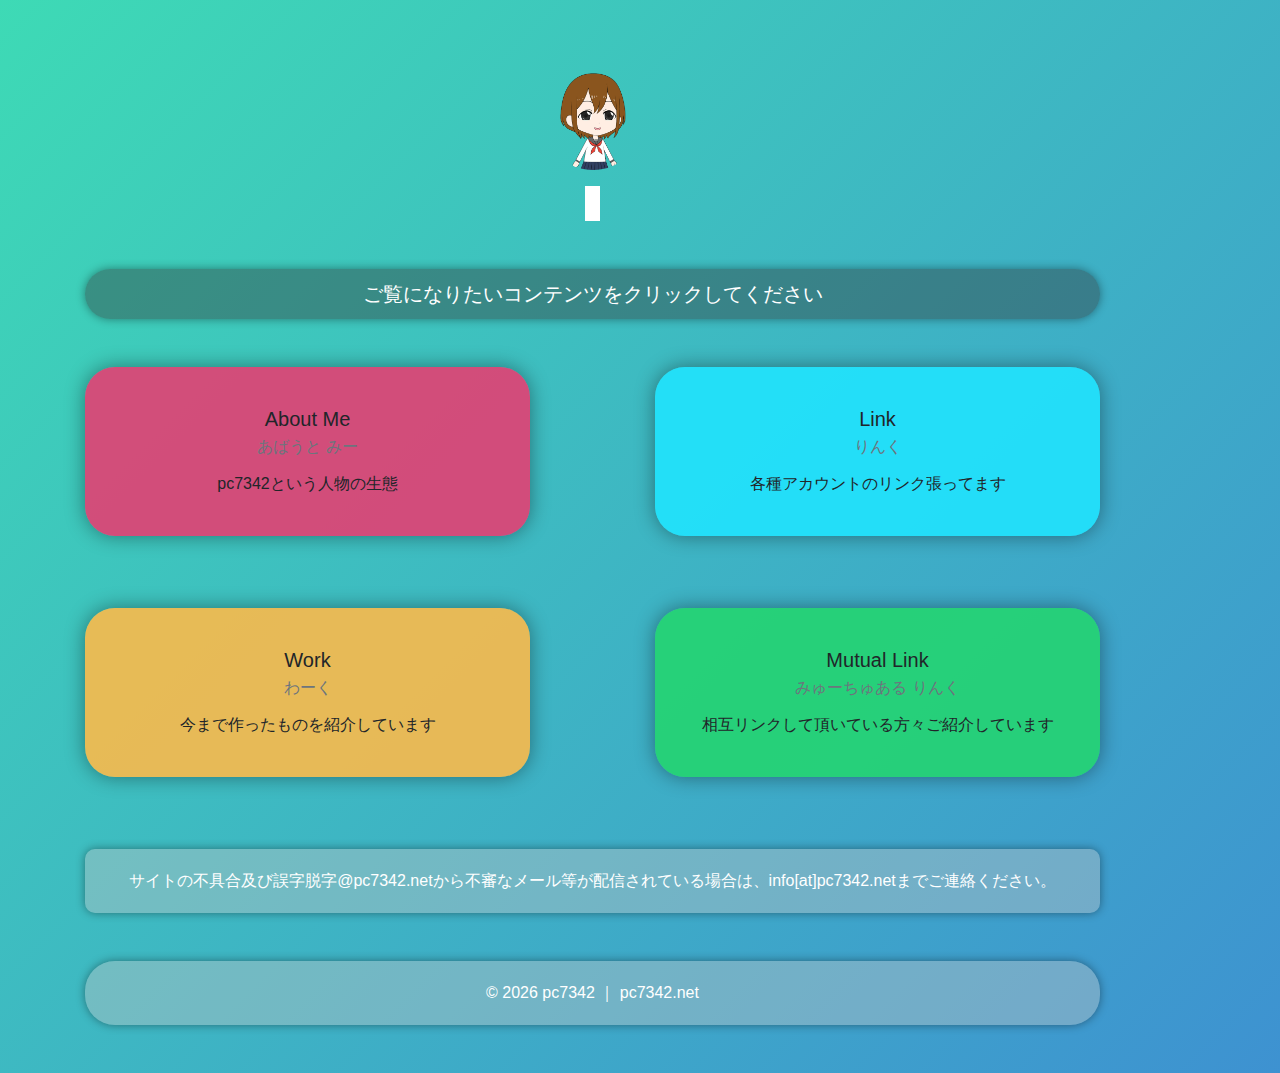
<file: index.html>
<!doctype html>
<html lang="ja">
<head>
    <meta charset="utf-8">
    <meta http-equiv="X-UA-Compatible" content="IE=edge">
    <meta name="viewport" content="width=device-width, initial-scale=1">
    <meta name="description" content="pc7342's Site">
    <meta name="keywords" content="pc7432,サーバー,pc_7342" />
    <meta name="copyright" content="&copy pc7342.net">
    <meta property="og:site_name" content="pc7342's Site">
    <meta property="og:title" content="pc7342's Site">
    <meta property="og:type" content="website">
    <meta name="viewport" content="width=device-width, initial-scale=1, shrink-to-fit=no">

    <link rel="stylesheet" href="https://stackpath.bootstrapcdn.com/bootstrap/4.3.1/css/bootstrap.min.css" integrity="sha384-ggOyR0iXCbMQv3Xipma34MD+dH/1fQ784/j6cY/iJTQUOhcWr7x9JvoRxT2MZw1T" crossorigin="anonymous">
    <link rel="stylesheet" href="css/style.css">
    <link href="https://use.fontawesome.com/releases/v5.0.6/css/all.css" rel="stylesheet">
    <link href="https://fonts.googleapis.com/css?family=Noto+Sans+JP|Varela+Round|M+PLUS+Rounded+1c|Varela+Round|Source+Sans+Pro|Fredoka+One|Varela+Round|Sawarabi+Gothic|Nunito" rel="stylesheet">

    <title>pc7342's Site</title>

</head>
    <body class="padding back">
        <div class="container">
            <div class="row text-center mb-5">

                <div class="col-sm-11 mb-3">
                        <a href="index.html"><img class="img-pro" src="img/me.png"></a>
                        <div class="p-3 mb-2 top-text"><h3 class="name">pc7342's Site</h3></div>
                </div>

                <div class="col-sm-11 mb-5">
                    <div class="box haneru">
                        <p class="main-text">ご覧になりたいコンテンツをクリックしてください</p>
                    </div>
                </div>

                <div class="col-sm-5">
                    <div class="box2 card-color-red mb-4">
                        <div class="card-body">
                            <h5 class="card-title">About Me</h5>
                            <h6 class="card-subtitle mb-3 text-muted">あばうと みー</h6>
                            <p class="card-text">pc7342という人物の生態 <a class="box2-link" href="about.html"></a></p>
                        </div>
                    </div>
                </div>
                <div class="col-sm-5 offset-sm-1">
                    <div class="box2 card-color-blue">
                        <div class="card-body">
                            <h5 class="card-title">Link</h5>
                            <h6 class="card-subtitle mb-3 text-muted">りんく</h6>
                            <p class="card-text">各種アカウントのリンク張ってます <a class="box2-link" href="link.html"></a></p>
                        </div>
                    </div>
                </div>
            </div>
            <div class="row text-center mb-5">
                <div class="col-sm-5">
                    <div class="box2 card-color-yellow mb-4">
                        <div class="card-body">
                            <h5 class="card-title">Work</h5>
                            <h6 class="card-subtitle mb-3 text-muted">わーく</h6>
                            <p class="card-text">今まで作ったものを紹介しています <a class="box2-link" href="work.html"></a></p>
                        </div>
                    </div>
                </div>
                <div class="col-sm-5 offset-sm-1">
                    <div class="box2 card-color-green">
                        <div class="card-body">
                            <h5 class="card-title">Mutual Link</h5>
                            <h6 class="card-subtitle mb-3 text-muted">みゅーちゅある りんく</h6>
                            <p class="card-text">相互リンクして頂いている方々ご紹介しています <a class="box2-link" href="mutual-link.html"></a></p>
                        </div>
                    </div>
                </div>
            </div>
        </div>

        <div class="container">
            <div class="row">
                <div class="col-sm-11">
                    <div class="box4 mb-5">
                        <p class="footer-text">サイトの不具合及び誤字脱字@pc7342.netから不審なメール等が配信されている場合は、info[at]pc7342.netまでご連絡ください。</p>
                    </div>
                    <div class="box6 mb-5">
                        <p class="footer-text">&copy; <script type="text/javascript">myDate = new Date() ;myYear = myDate.getFullYear ();document.write(myYear);</script> pc7342 ｜ pc7342.net</p>
                    </div>
                </div>
            </div>
        </div>

        <script src="js/jquery-3.3.1.slim.min.js"></script>
        <script src="js/popper.min.js"></script>
        <script src="js/bootstrap.min.js"></script>
    </body>
</html>
</file>
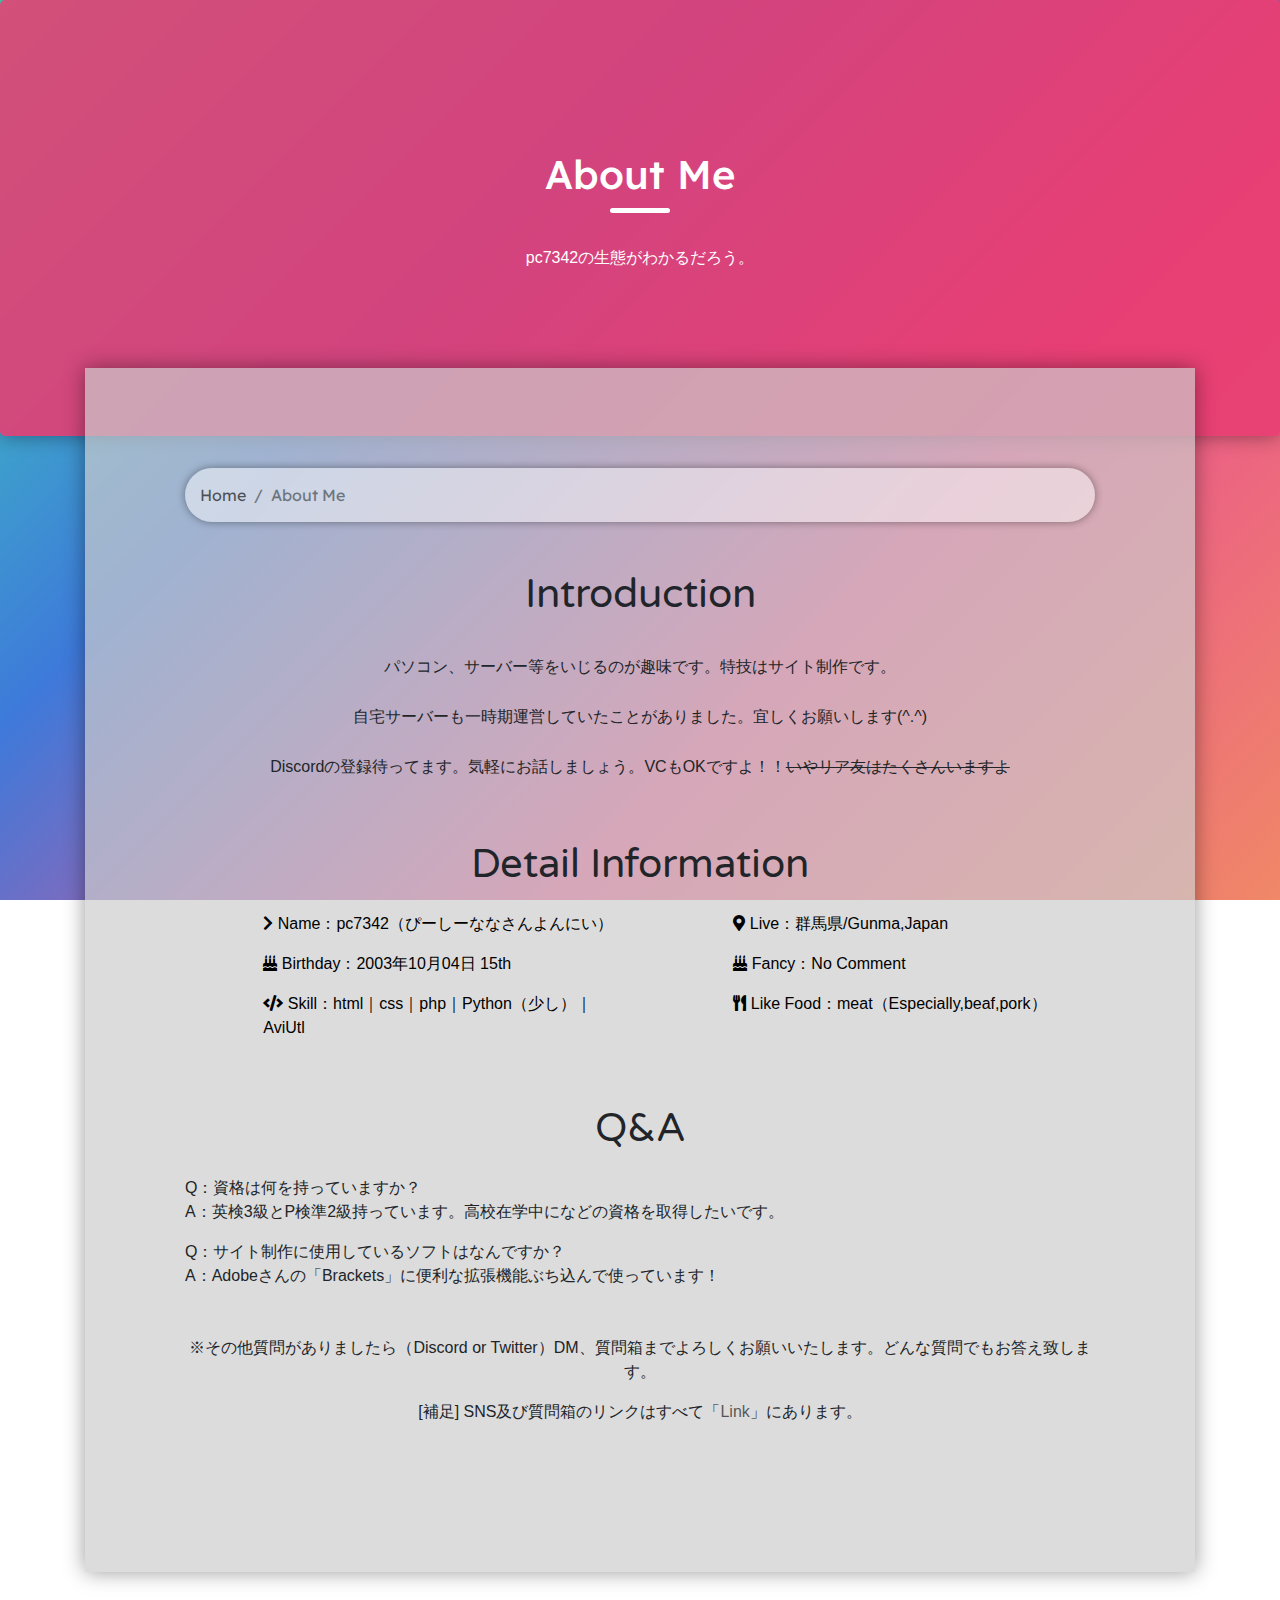
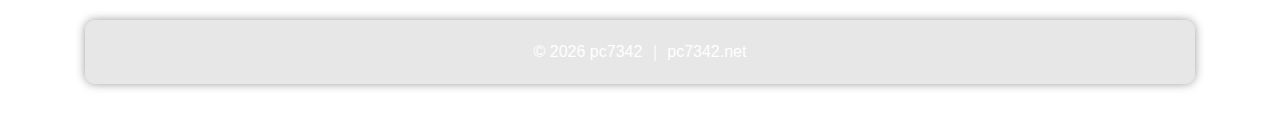
<file: about.html>
<!doctype html>
<html lang="ja">
    <head>
        <meta charset="utf-8">
        <meta http-equiv="X-UA-Compatible" content="IE=edge">
        <meta name="viewport" content="width=device-width, initial-scale=1">
        <meta name="description" content="pc7342's Site">
        <meta name="keywords" content="pc7432,サーバー,pc_7342" />
        <meta name="copyright" content="&copy pc7342.net">
        <meta property="og:site_name" content="pc7342's Site">
        <meta property="og:title" content="About Me｜pc7342's Site">
        <meta property="og:type" content="website">
        <meta name="viewport" content="width=device-width, initial-scale=1, shrink-to-fit=no">

        <link rel="stylesheet" href="https://stackpath.bootstrapcdn.com/bootstrap/4.3.1/css/bootstrap.min.css">
        <link rel="stylesheet" href="css/style.css">
        <link href="https://use.fontawesome.com/releases/v5.0.6/css/all.css" rel="stylesheet">
        <link href="https://fonts.googleapis.com/css?family=Kosugi+Maru|Lexend+Deca|M+PLUS+Rounded+1c|Rubik|Varela+Round&display=swap" rel="stylesheet">

        <title>About Me｜pc7342's Site</title>

    </head>
    <body>

        <div class="jumbotron card-color-red">
            <div class="container jumbotron-text">
                <h1 class="mb-5">About Me</h1>
                <p>pc7342の生態がわかるだろう。</p>
            </div>
        </div>

        <div class="container">
            <div class="row text-center mb-5">
                <div class="col-sm-12">
                    <div class="jumbotron-box">

                        <nav class="mb-5" aria-label="breadcrumb">
                            <ol class="breadcrumb">
                                <li class="breadcrumb-item"><a href="index.html">Home</a></li>
                                <li class="breadcrumb-item active" aria-current="page">About Me</li>
                            </ol>
                        </nav>

                        <div class="mb-5">
                            <h1 class="mb-4">Introduction</h1>
                            <p class="line">
                                パソコン、サーバー等をいじるのが趣味です。特技はサイト制作です。
                                <br>
                                自宅サーバーも一時期運営していたことがありました。宜しくお願いします(^.^)
                                <br>
                                Discordの登録待ってます。気軽にお話しましょう。VCもOKですよ！！<s>いやリア友はたくさんいますよ</s>
                            </p>
                        </div>

                    <div class="mb-5">
                        <h1 class="mb-4">Detail Information</h1>
                        <div class="row box-text">
                            <div class="col-sm-5 offset-sm-1">
                                <div class="info">
                                    <p><i class="fas fa-chevron-right"></i> Name：pc7342（ぴーしーななさんよんにい）</p>
                                    <p><i class="fas fa-birthday-cake"></i> Birthday：2003年10月04日 15th</p>
                                    <p><i class="fas fa-code"></i> Skill：html｜css｜php｜Python（少し）｜AviUtl</p>
                                </div>
                            </div>

                            <div class="col-sm-5 offset-sm-1">
                                <div class="info">
                                    <p><i class="fas fa-map-marker-alt"></i>&nbsp;Live：群馬県/Gunma,Japan</p>
                                    <p><i class="fas fa-birthday-cake"></i> Fancy：No Comment</p>
                                    <p><i class="fas fa-utensils"></i> Like Food：meat（Especially,beaf,pork）</p>
                                </div>
                            </div>
                        </div>
                    </div>

                        <div class="mb-5">
                            <h1 class="mb-4">Q&A</h1>
                            <p class="text-left">
                                Q：資格は何を持っていますか？<br>
                                A：英検3級とP検準2級持っています。高校在学中になどの資格を取得したいです。
                            </p>
                            <p class="text-left mb-5">
                                Q：サイト制作に使用しているソフトはなんですか？<br>
                                A：Adobeさんの「Brackets」に便利な拡張機能ぶち込んで使っています！
                            </p>
                            <p>※その他質問がありましたら（Discord or Twitter）DM、質問箱までよろしくお願いいたします。どんな質問でもお答え致します。</p>
                            <p>[補足] SNS及び質問箱のリンクはすべて「<a href="link.html">Link</a>」にあります。</p>
                        </div>
                    </div>
                </div>
            </div>
        </div>

        <div class="container">
            <div class="row">
                <div class="col-sm-12">
                    <div class="box4 mb-5">
                        <p class="footer-text">&copy; <script type="text/javascript">myDate = new Date() ;myYear = myDate.getFullYear ();document.write(myYear);</script> pc7342 ｜ pc7342.net</p>
                    </div>
                </div>
            </div>
        </div>


        <script src="js/jquery-3.3.1.slim.min.js"></script>
        <script src="js/popper.min.js"></script>
        <script src="js/bootstrap.min.js"></script>
    </body>
</html>
</file>
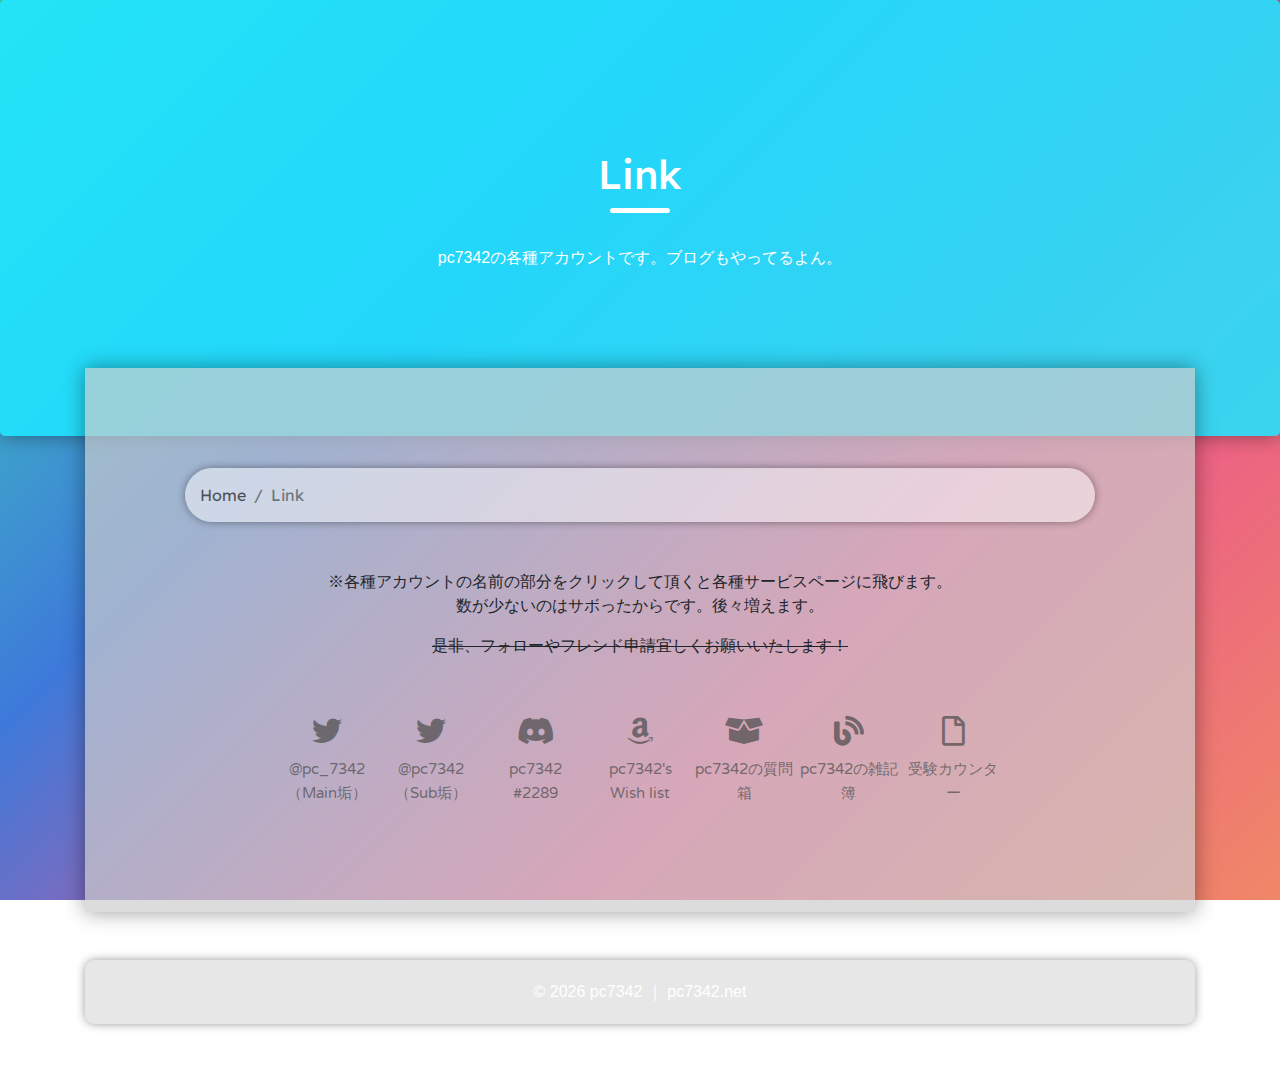
<file: link.html>
<!doctype html>
<html lang="ja">
    <head>
        <meta charset="utf-8">
        <meta http-equiv="X-UA-Compatible" content="IE=edge">
        <meta name="viewport" content="width=device-width, initial-scale=1">
        <meta name="description" content="pc7342's Site">
        <meta name="keywords" content="pc7432,サーバー,pc_7342" />
        <meta name="copyright" content="&copy pc7342.net">
        <meta property="og:site_name" content="pc7342's Site">
        <meta property="og:title" content="Mutual Link｜pc7342's Site">
        <meta property="og:type" content="website">
        <meta name="viewport" content="width=device-width, initial-scale=1, shrink-to-fit=no">

        <link rel="stylesheet" href="https://stackpath.bootstrapcdn.com/bootstrap/4.3.1/css/bootstrap.min.css">
        <link rel="stylesheet" href="css/style.css">
        <link href="https://use.fontawesome.com/releases/v5.8.1/css/all.css" rel="stylesheet">
        <link href="https://fonts.googleapis.com/css?family=Kosugi+Maru|Lexend+Deca|M+PLUS+Rounded+1c|Rubik|Varela+Round&display=swap" rel="stylesheet">

        <title>Mutual Link｜pc7342's Site</title>

    </head>
    <body>
    
        <div class="jumbotron card-color-blue">
            <div class="container jumbotron-text">
                <h1 class="mb-5">Link</h1>
                <p>pc7342の各種アカウントです。ブログもやってるよん。</p>
            </div>
        </div>
          
        <div class="container">            
            <div class="row text-center mb-5">
                <div class="col-sm-12">
                    <div class="jumbotron-box">
                        <nav class="mb-5" aria-label="breadcrumb">
                            <ol class="breadcrumb">
                                <li class="breadcrumb-item"><a href="index.html">Home</a></li>
                                <li class="breadcrumb-item active" aria-current="page">Link</li>
                            </ol>
                        </nav>
                      
                       <p class="mb-3">※各種アカウントの名前の部分をクリックして頂くと各種サービスページに飛びます。<br>数が少ないのはサボったからです。後々増えます。</p>
                        <p class="mb-5"><s>是非、フォローやフレンド申請宜しくお願いいたします！</s></p>
                        <div class="link-box"><h4><i class="fab fa-twitter"></i><br><a href="https://twitter.com/pc_7342" target="_blank">@pc_7342<br>（Main垢）</a></h4></div>
                        <div class="link-box"><h4><i class="fab fa-twitter"></i><br><a href="https://twitter.com/pc7342" target="_blank">@pc7342<br>（Sub垢）</a></h4></div>
                        <div class="link-box"><h4><i class="fab fa-discord"></i><br><a href="http://discordapp.com/users/604865369844350986" target="_blank">pc7342<br>#2289</a></h4></div>
                        <div class="link-box"><h4><i class="fab fa-amazon"></i><br><a href="https://www.amazon.jp/hz/wishlist/ls/35D3HUP0Q3BJH?ref_=wl_share" target="_blank">pc7342's Wish list</a></h4></div>
                        <div class="link-box"><h4><i class="fas fa-box-open"></i><br><a href="https://peing.net/ja/pc7342" target="_blank">pc7342の質問箱</a></h4></div>
                        <div class="link-box"><h4><i class="fas fa-blog"></i><br><a href="https://blog.pc7342.net/" target="_blank">pc7342の雑記簿</a></h4></div>
                        <div class="link-box"><h4><i class="far fa-file"></i><br><a href="https://pc7342.net/exam" target="_blank">受験カウンター</a></h4></div>
                    </div>
                </div>
            </div>
        </div>

        <div class="container">
            <div class="row">
                <div class="col-sm-12">
                    <div class="box4 mb-5">
                        <p class="footer-text">&copy; <script type="text/javascript">myDate = new Date() ;myYear = myDate.getFullYear ();document.write(myYear);</script> pc7342 ｜ pc7342.net</p>
                    </div>
                </div>
            </div>
        </div>

        
        <script src="js/jquery-3.3.1.slim.min.js"></script>
        <script src="js/popper.min.js"></script>
        <script src="js/bootstrap.min.js"></script>
    </body>
</html>
</file>
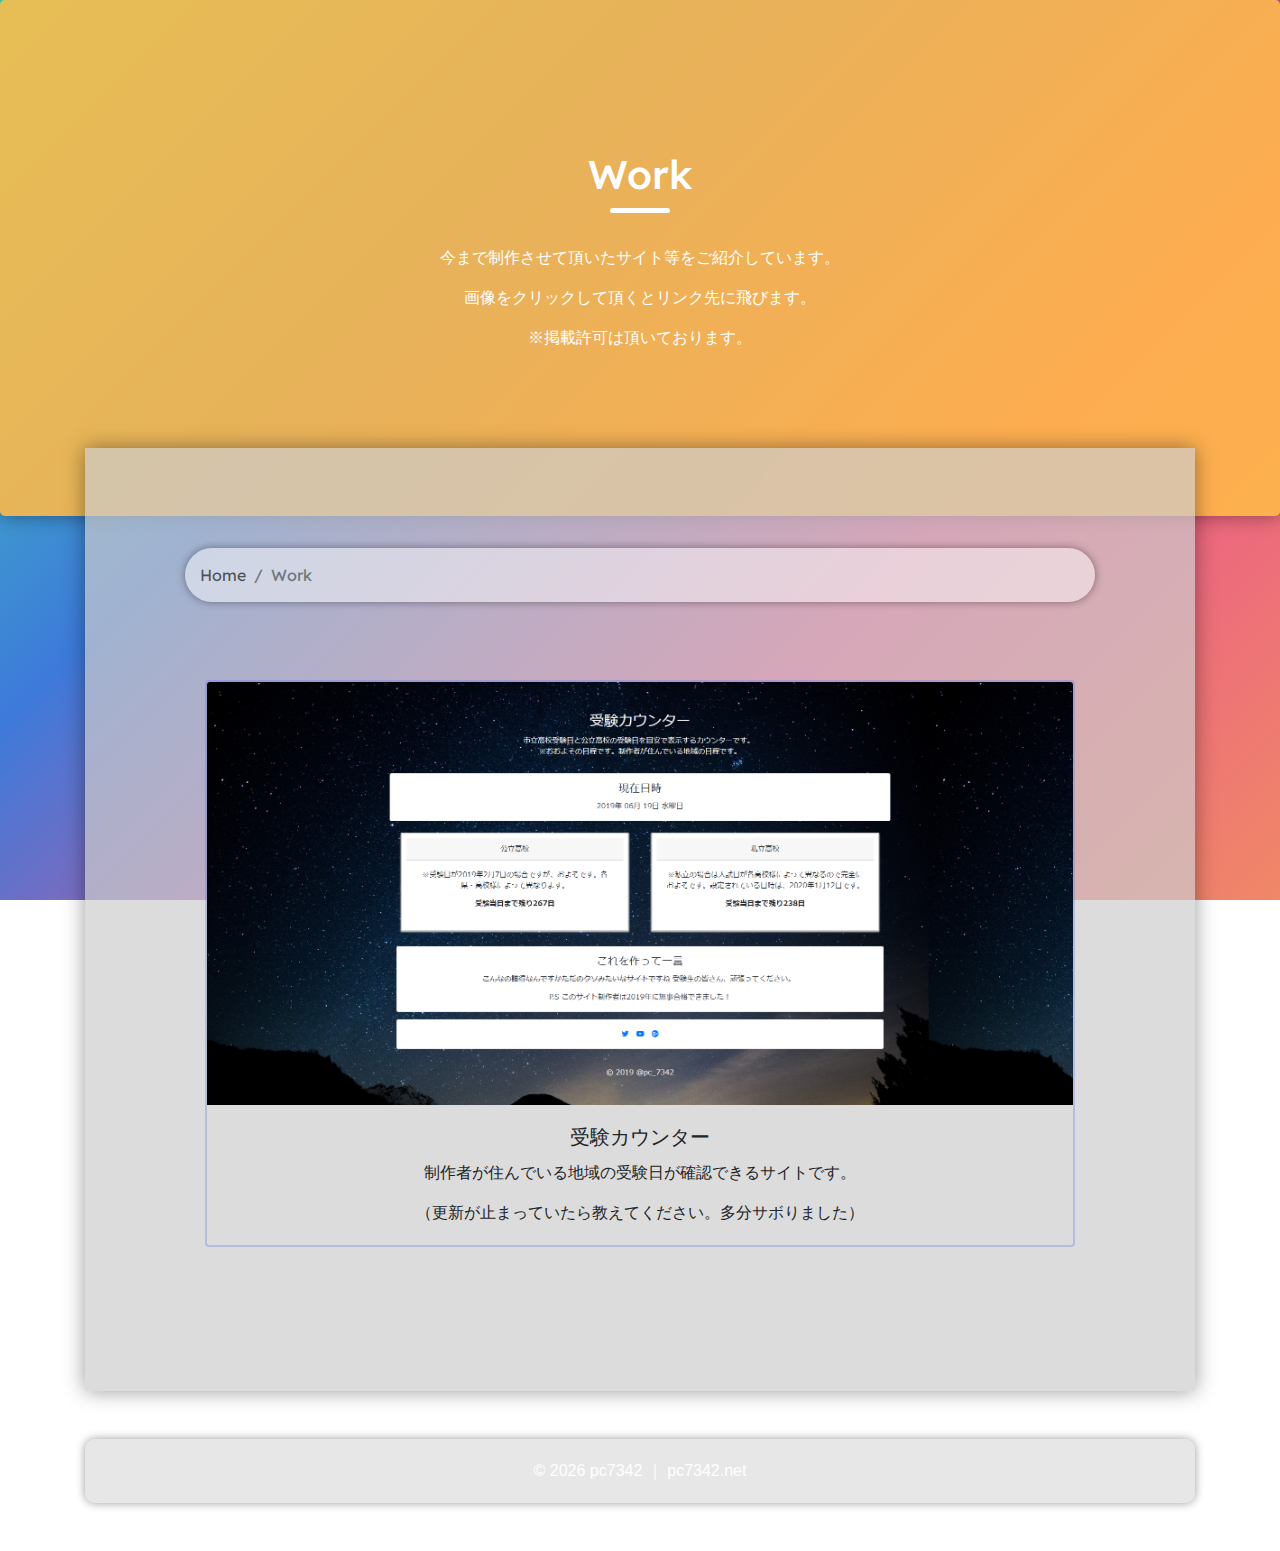
<file: work.html>
<!doctype html>
<html lang="ja">
    <head>
        <meta charset="utf-8">
        <meta http-equiv="X-UA-Compatible" content="IE=edge">
        <meta name="viewport" content="width=device-width, initial-scale=1">
        <meta name="description" content="pc7342's Site">
        <meta name="keywords" content="pc7432,サーバー,pc_7342" />
        <meta name="copyright" content="&copy pc7342.net">
        <meta property="og:site_name" content="pc7342's Site">
        <meta property="og:title" content="Mutual Link｜pc7342's Site">
        <meta property="og:type" content="website">
        <meta name="viewport" content="width=device-width, initial-scale=1, shrink-to-fit=no">

        <link rel="stylesheet" href="https://stackpath.bootstrapcdn.com/bootstrap/4.3.1/css/bootstrap.min.css">
        <link rel="stylesheet" href="css/style.css">
        <link href="https://use.fontawesome.com/releases/v5.0.6/css/all.css" rel="stylesheet">
        <link href="https://fonts.googleapis.com/css?family=Kosugi+Maru|Lexend+Deca|M+PLUS+Rounded+1c|Rubik|Varela+Round&display=swap" rel="stylesheet">

        <title>Mutual Link｜pc7342's Site</title>

    </head>
    <body>
    
        <div class="jumbotron card-color-yellow">
            <div class="container jumbotron-text">
                <h1 class="mb-5">Work</h1>
                <p>今まで制作させて頂いたサイト等をご紹介しています。</p>
                <p>画像をクリックして頂くとリンク先に飛びます。</p>
                <p>※掲載許可は頂いております。</p>
            </div>
        </div>
          
        <div class="container">            
            <div class="row text-center mb-5">
                <div class="col-sm-12">
                    <div class="jumbotron-box">
                        <nav class="mb-5" aria-label="breadcrumb">
                            <ol class="breadcrumb">
                                <li class="breadcrumb-item"><a href="index.html">Home</a></li>
                                <li class="breadcrumb-item active" aria-current="page">Work</li>
                            </ol>
                        </nav>
                           
                            <div class="card-body">
                                <div class="card-deck mb-4">
                                    <div class="card">
                                        <a href="https://pc7342.net/exam/" target="_blank"><img class="card-img-top" src="img/exam-counter.png" alt="受験カウンター"></a>
                                        <div class="card-body">
                                            <h5 class="card-title">受験カウンター</h5>
                                            <p class="card-text">制作者が住んでいる地域の受験日が確認できるサイトです。</p>
                                            <p class="card-text">（更新が止まっていたら教えてください。多分サボりました）</p>
                                        </div>
                                    </div>
                                </div>
                            </div>
                        </div>
                    </div>
                </div>
            </div>

        <div class="container">
            <div class="row">
                <div class="col-sm-12">
                    <div class="box4 mb-5">
                        <p class="footer-text">&copy; <script type="text/javascript">myDate = new Date() ;myYear = myDate.getFullYear ();document.write(myYear);</script> pc7342 ｜ pc7342.net</p>
                    </div>
                </div>
            </div>
        </div>

        
        <script src="js/jquery-3.3.1.slim.min.js"></script>
        <script src="js/popper.min.js"></script>
        <script src="js/bootstrap.min.js"></script>
    </body>
</html>
</file>
<file: css/style.css>
body {
    font-family: 'Kosugi Maru', sans-serif;
    background: linear-gradient(-45deg, rgba(238, 119, 82, 0.88), rgba(231, 60, 126, 0.88), rgba(35, 103, 213, 0.88), rgba(35, 213, 171, 0.88));
    background-attachment: fixed;
    background-position: right bottom;
}

a:link { color: rgba(0, 0, 0, 0.63); }
a:visited { color: rgba(0, 0, 0, 0.63); }
a:hover { color: rgba(0, 0, 0, 0.63); }
a:active { color: rgba(0, 0, 0, 0.63); }

.padding {
    padding-top: 70px;
    background: linear-gradient(-45deg, rgba(238, 119, 82, 0.88), rgba(231, 60, 126, 0.88), rgba(35, 103, 213, 0.88), rgba(35, 213, 171, 0.88));
    background-size: 400% 400%;
    animation: back 15s ease infinite;
}

@keyframes back {
    0% {
        background-position: 0% 50%;
    }
    50% {
        background-position: 100% 50%;
    }
    100% {
        background-position: 0% 50%;
    }
}

.haneru{
    animation: hane .3s ease infinite alternate;
}

@keyframes hane{
    0% {transform: translateY(0px);}
    100% {transform: translateY(-10px);}
}

.top-text {
    display: flex;
    justify-content: center;
}

.top-text h3 {
    color: #fff;
    font-size: 1.8em;
    font-family: "Courier New", Consolas, monospace;
    letter-spacing: 2px;
    overflow: hidden;
    white-space: nowrap;
    border-right: 15px solid;
}

.top-text .name {
    width: 0;
    animation:
        type 1.6s steps(13, end) 1000ms forwards;
}

@keyframes type {
    to {
        width: 270px;
    }
}

@keyframes typing {
    from { width: 0; }
}

@keyframes cursor {
    50% { border-right-color: transparent; }
}

.img-pro {
    border-radius: 50%;
    width:  100px;
    height: 100px;
    transition: all 0.6s ease 0s;
}

.img-pro:hover {
    cursor: pointer;
    transform: scale(1.1, 1.1);
}

.main-text {
    font-size: 20px;
    margin: auto;
    color: #fff;
}

.card-color-red {
    background: rgba(231, 60, 113, 0.88);
}

.card-color-blue {
    background: rgba(31, 229, 255, 0.87);
}

.card-color-yellow {
    background: rgba(255, 185, 72, 0.88);
}

.card-color-green {
    background: rgba(35, 213, 110, 0.88);
}

.footer-text {
    text-align: center;
    margin: auto;
    color: #fff;
}

.jumbotron-text {
    text-align: center;
    margin: 0 auto;
    color: #fff;
}

.breadcrumb {
    font-family: 'Lexend Deca', sans-serif;
    box-shadow: 0 0 8px 0 rgba(0, 0, 0, 0.4);
    padding: 15px;
    border-radius: 80px;
    background: rgba(255, 255, 255, 0.47);
}

.box {
    box-shadow: 0 0 10px 0 rgba(0, 0, 0, 0.4);
    padding: 10px;
    border-radius: 50px;
    background: rgba(49, 49, 49, 0.4);
}

.box2 {
    box-shadow: 0 0 20px 0 rgba(0, 0, 0, 0.4);
    padding: 20px;
    border-radius: 30px;
    transition: all 0.6s ease 0s;
}

.box2:hover {
    cursor: pointer;
    transform: scale(1.1, 1.1);
}

.box2 .box2-link{
    display: block;
    position: absolute;
    top: 0;
    left: 0;
    width: 100%;
    height: 100%;
}

.box3 {
    box-shadow: 0 0 10px 0 rgba(0, 0, 0, 0.4);
    border-radius: 30px;
    padding: 20px;
    background: rgba(195, 195, 195, 0.4);
}

.box4 {
    box-shadow: 0 0 10px 0 rgba(0, 0, 0, 0.4);
    border-radius: 10px;
    padding: 20px;
    font-family: "Hiragino Kaku Gothic ProN","メイリオ", sans-serif;
    background: rgba(195, 195, 195, 0.4);

}

.box5 {
    box-shadow: 0 0 20px 0 rgba(0, 0, 0, 0.4);
    padding: 30px;
    background: rgba(204, 204, 204, 0.69);
    margin: 20px;
}

.box6 {
    box-shadow: 0 0 10px 0 rgba(0, 0, 0, 0.4);
    border-radius: 30px;
    padding: 20px;
    background: rgba(195, 195, 195, 0.4);
}

.box7 {
    display: flex;
    justify-content: center;
    align-items: center;
    box-shadow: 0 0 10px 0 rgba(0, 0, 0, 0.4);
    padding: 30px;
    background: rgba(204, 204, 204, 0.69);
}

.box8 {
    box-shadow: 0 0 5px 0 rgba(0, 0, 0, 0.4);
    padding: 20px;
}

span {
    font-family: 'Lexend Deca', sans-serif;
}

.banner-code {
    color: rgba(74, 130, 206, 0.88);
    font-family: 'Lexend Deca', sans-serif;
}

.jumbotron {
    box-shadow: 0 0 20px 0 rgba(0, 0, 0, 0.4);
    padding: 150px;
}

.jumbotron h1{
    position: relative;
    display: inline-block;
    margin-bottom: 1em;
    font-family: 'Lexend Deca', sans-serif;
}

.jumbotron h1:before {
    content: '';
    position: absolute;
    left: 50%;
    bottom: -15px;
    display: inline-block;
    width: 60px;
    height: 5px;
    transform: translateX(-50%);
    background-color: #fff;
    border-radius: 3px;
}

.card {
    background: rgba(255, 255, 255, 0);
    margin: 10px;
    border: solid 2px rgba(82, 112, 238, 0.29)
}

.jumbotron-box {
    box-shadow: 0 0 20px 0 rgba(0, 0, 0, 0.4);
    margin-top: -100px;
    padding: 100px;
    background: rgba(204, 204, 204, 0.69);
}

.jumbotron-box h1 {
    font-family: 'Varela Round', sans-serif;
}

.jumbotron-box h3 {
    font-family: 'Varela Round', sans-serif;

}

.line {
    line-height: 50px;
}

.box-text {
    text-align: left;
    color: #000;
}

.link-box{
    display: inline-block;
    width: 100px;
}

.card-box{
    display: inline-block;
    margin: 10px;
    padding: 10px;
}

.link-box h4 {
    font-family: 'Varela Round', sans-serif;
    font-size: 20px;
    color: rgba(77, 77, 77, 0.72);
}

.link-box i{
    margin: 10px;
    font-size: 30px;
}

.copy-value {
    cursor: pointer;
    position: relative;
}

.tooltip-code::after {
    content: 'コピーしました';
    background: #313131;
    display: inline-block;
    color: #fff;
    border-radius: 30px;
    position: absolute;
    left: 50%;
    padding-bottom: 20px;
    transform: translate(-50%, 0);
    font-size: 12px;
    padding: 4px 10px 6px 10px;
}

@keyframes tooltip-code {
    to { opacity: 0; }
}

.link-box a:link {
    color: rgba(77, 77, 77, 0.72);
    font-size: 15px;
}
.link-box a:visited {
    color: rgba(77, 77, 77, 0.72);
}
.link-box a:hover {
    color: rgba(77, 77, 77, 0.72);
}
.link-box a:active {
    color: rgba(77, 77, 77, 0.72);
}

@media screen and (max-width:480px){
  .jumbotron {
      box-shadow: 0 0 20px 0 rgba(0, 0, 0, 0.4);
      padding: 50px;
      margin-bottom: 60px;
  }
  .jumbotron-box {
      box-shadow: 0 0 20px 0 rgba(0, 0, 0, 0.4);
      margin-top: -100px;
      padding: 10px;
      background: rgba(204, 204, 204, 0.69);
  }
  .jumbotron-box h1 {
      font-family: 'Varela Round', sans-serif;
      font-size: 30px;
  }
  .breadcrumb {
      font-family: 'Lexend Deca', sans-serif;
      box-shadow: 0 0 8px 0 rgba(0, 0, 0, 0.4);
      padding: 20px;
      margin-top: 50px;
      border-radius: 80px;
      background: rgba(255, 255, 255, 0.47);
  }
  .banner-code {
      color: rgba(74, 130, 206, 0.88);
      font-family: 'Lexend Deca', sans-serif;
      font-size: 13px;
  }
}
</file>
